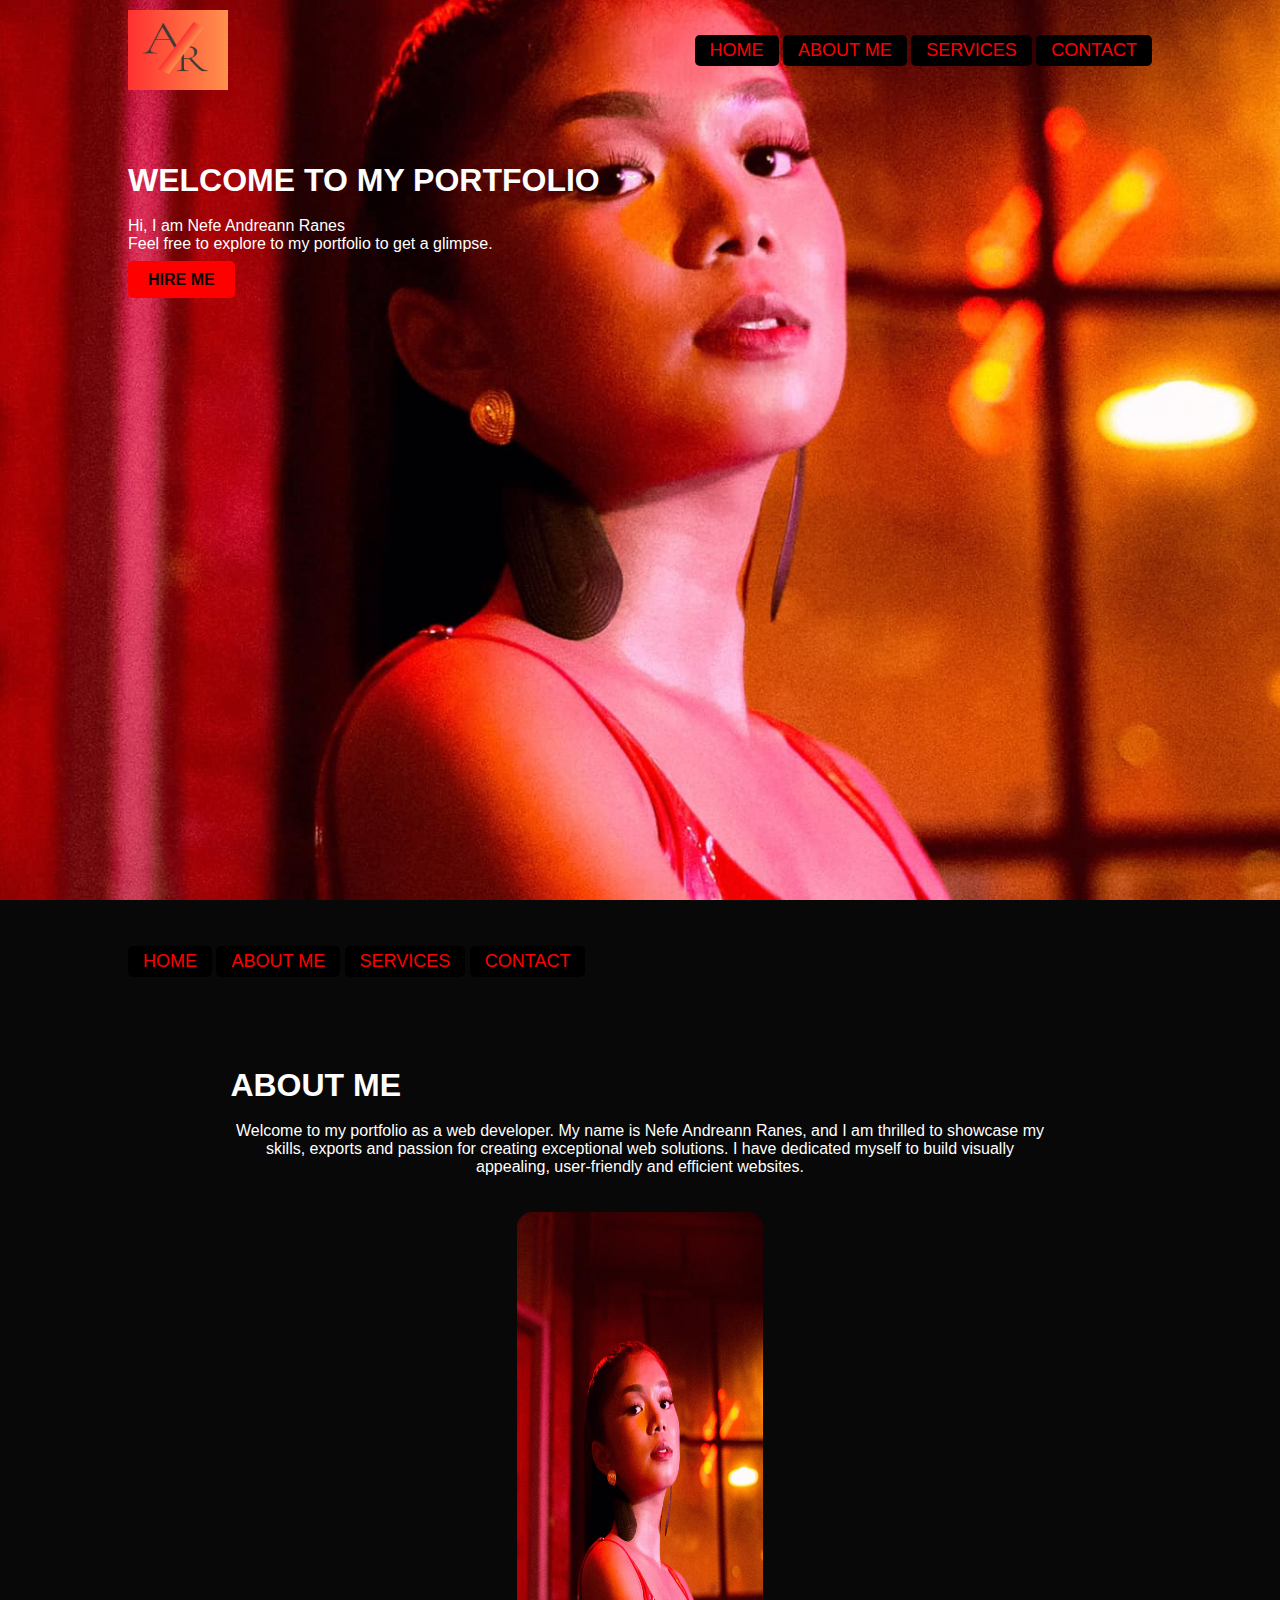
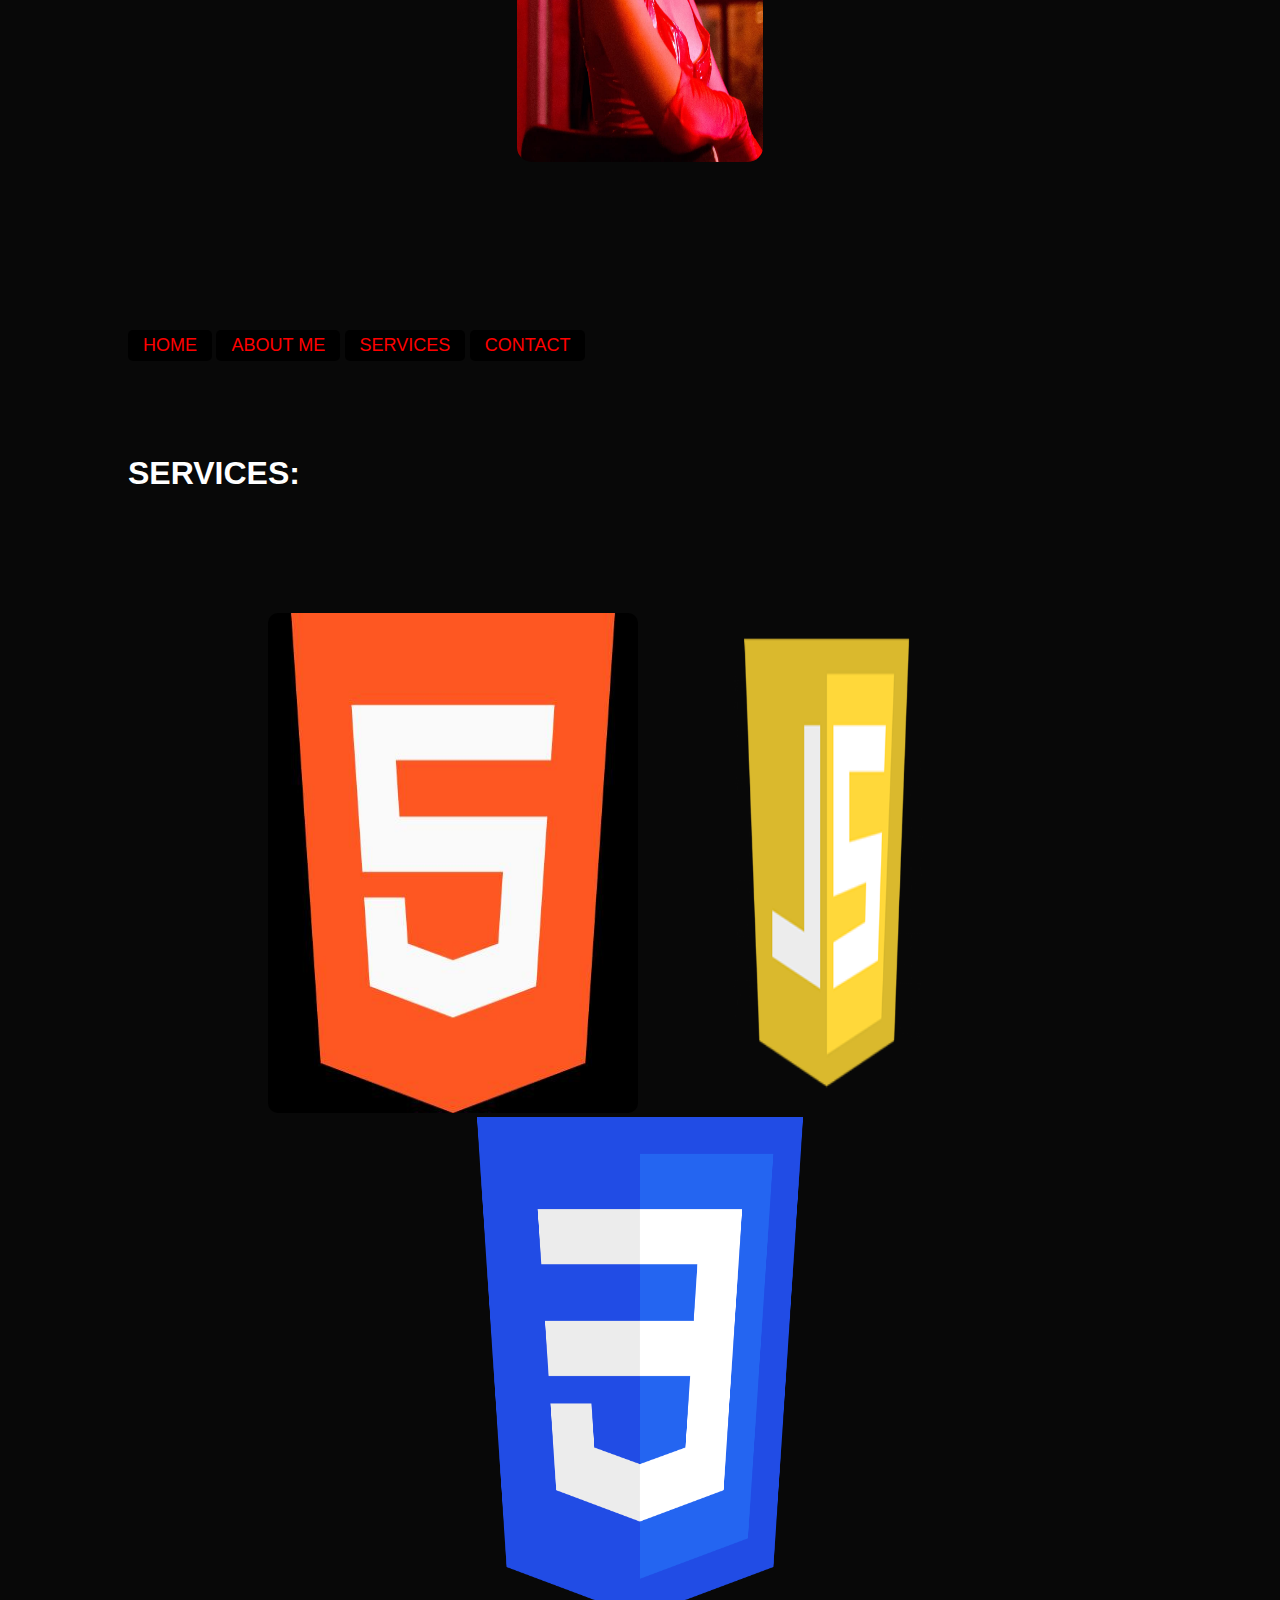
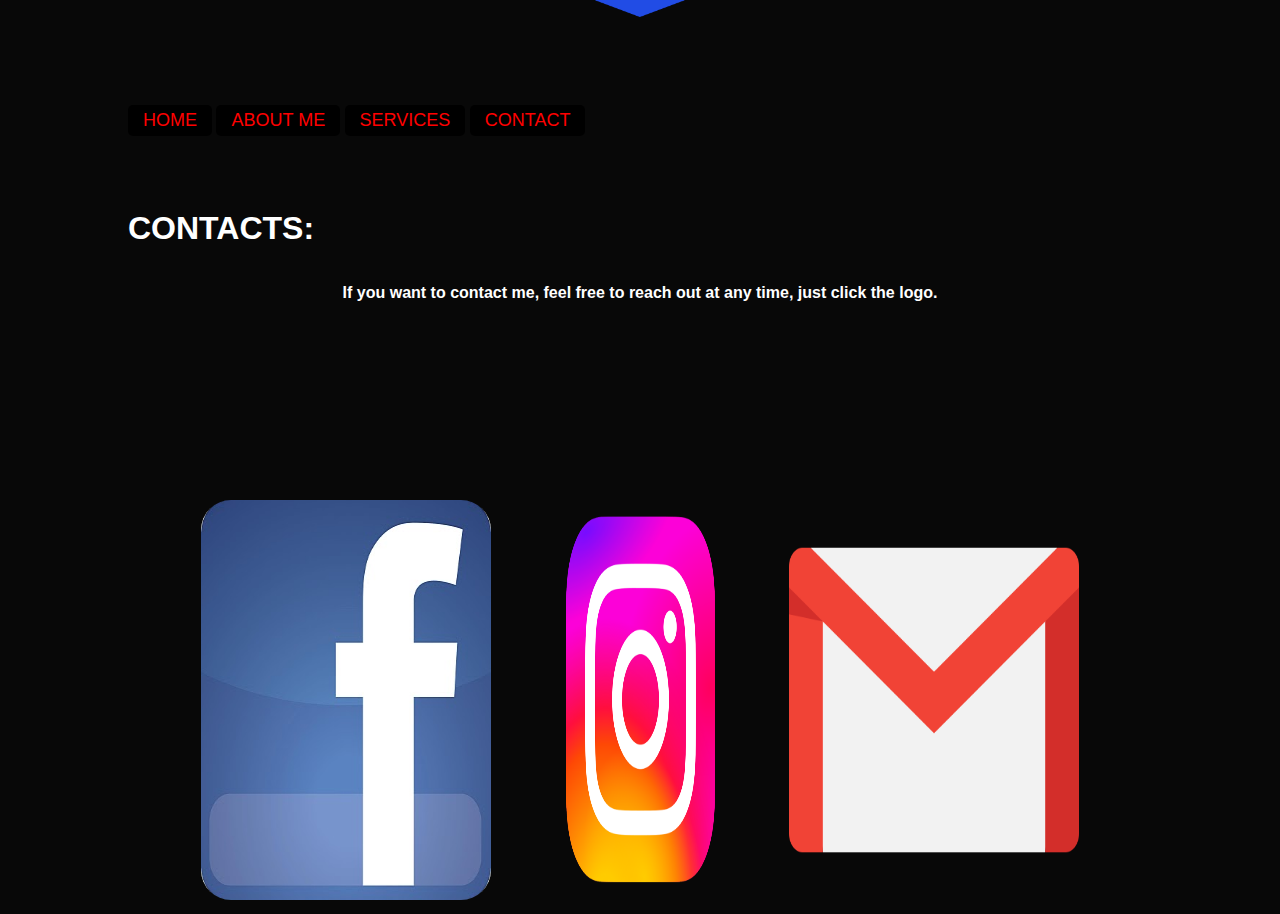
<file: index.html>
<!DOCTYPE html>
<html lang="en">
<head>
	<meta charset="UTF-8">
	<meta name="viewport" content="width=device-width, initial-scale=1.0">
	<title>My Portfolio</title>
	<link rel="stylesheet" type="text/css" href="style.css">
</head>
<body>
<section class="HOME" id="section1">
<div id="header">
     <div class="container">
         <nav>
          <img src="images/an.jpg" class="logo" width="80" height="80">
         <ul>
       <li><a href="#section1">HOME</a></li>
       <li><a href="#section2">ABOUT ME</a></li>
       <li><a href="#section3">SERVICES</a></li>
       <li><a href="#section4">CONTACT</a></li>
       </ul>
    </nav>
    <div class="header">
          <br><br><br><br><h1>WELCOME TO MY PORTFOLIO</h1>
          <br><p>Hi, I am <span>Nefe Andreann Ranes</span><br>Feel free to explore to my portfolio to get a glimpse.
          </p>
    </div>
    <div class="detel">
    <br><a href="#">HIRE ME</a>
    </div>
    </div>
</div>
</div>
</section>
<!------------------about------------------>
<section class="ABOUT"id="section2">
    <div class="container">
        <nav>
  <ul><br><br>
    <li><a href="#section1">HOME</a></li>
    <li><a href="#section2">ABOUT ME</a></li>
    <li><a href="#section3">SERVICES</a></li>
    <li><a href="#section4">CONTACT</a></li>
    </ul>
    </nav>
<div id="about">
  <div class="container">
    <div class="left">
      <h1>ABOUT ME</h1><main style="text-align: center;">
      <h1 class="sub-title"></h1>
      <main style="text-align: center;">
      <p><br>
        Welcome to my portfolio as a web developer. My name is Nefe Andreann Ranes, and I am thrilled to showcase my skills, exports
        and passion for creating exceptional web solutions. I have dedicated myself to build visually appealing, user-friendly and efficient websites.<br>
      <br><br></p></main>
      <div class="about-col-1">
        <img src="images/user.jpg" width="4000" height="550">
      </div>
      <div class="about-col-2">
      </div>
    </section>

    <!------------------service------------------>
 <section class="SERVICES"id="section3">
    <div class="container">
      <div class="left">
      <nav>
        <ul><br><br><br>
  <li><a href="#section1">HOME</a></li>
  <li><a href="#section2">ABOUT ME</a></li>
  <li><a href="#section3">SERVICES</a></li>
  <li><a href="#section4">CONTACT</a></li>
  </ul>
  </nav>
  </div>
  <div id="service">
    <div class="container"></div>
  <div class="left"></div>
  <h1><br><br>SERVICES:<br><br><br><br></h1><main style="text-align: center;">
    <main style="text-align: center;">
  <div class="service-col-1">
    <img src="images/ht.jpg" width="400" height="550">
    <img src="images/js.png"width="400" height="550">
    <img src="images/cs.png"width="400" height="550">
  </div>
  <div class="service-col-2">
  </div>
</section>

<!------------------contacts------------------>
<section class="CONTACTS"id="section4"></section>
<div id="contact-col-1"></div>
  <div class="container">
    <div class="left">
      <nav>
        <ul><br><br><br>
  <li><a href="#section1">HOME</a></li>
  <li><a href="#section2">ABOUT ME</a></li>
  <li><a href="#section3">SERVICES</a></li>
  <li><a href="#section4">CONTACT</a></li>
  </ul>
  </nav>
  </div>
  <h1><br><br>CONTACTS:<br><br></h1><main style="text-align: center;">
    <h1 class="sub-title"></h1>
  <main style="text-align: center;">
  <p>
    <b>If you want to contact me, feel free to reach out at any time, just click the logo.<br><br><br><br><br><br><br><br><br></p></b></main>
  <div class="contact-col-1">
  <br><br><br><a href="https://www.facebook.com/andreann.ranes?mibextid=LQQJ4d"> <img src="images/fb.jpg"></a>
  <a href="https://l.facebook.com/l.php?u=https%3A%2F%2Finstagram.com%2Fann.ranes%3Figshid%3DOGQ5ZDc2ODk2ZA%253D%253D%26fbclid%3DIwAR0uX5m86-CZgkwDJxc8U7H3EazM8mXQrZUA60tSywosdma6QLe4f1takRE&h=AT2DdS4EG5v88LkERKfoAMo_BjI1BFcKLqg1_Y4AUdD-0Y4r5HISb-sYaiULgStIFdQWTLJdK_
  xGotp6Ef0JVl2ncxI-PvF6Ll58ALKVL60jyhINRNi0lLwk1cK4WcnfAw65Og"> <img src="images/insta.png"></a>
  <a href="https://mail.google.com/mail/u/0/#inbox"> <img src="images/gm.png"></a>
</div>
    

</div> 
  </div>
  </div>
</div>
</section>
</body>
</html>
</file>
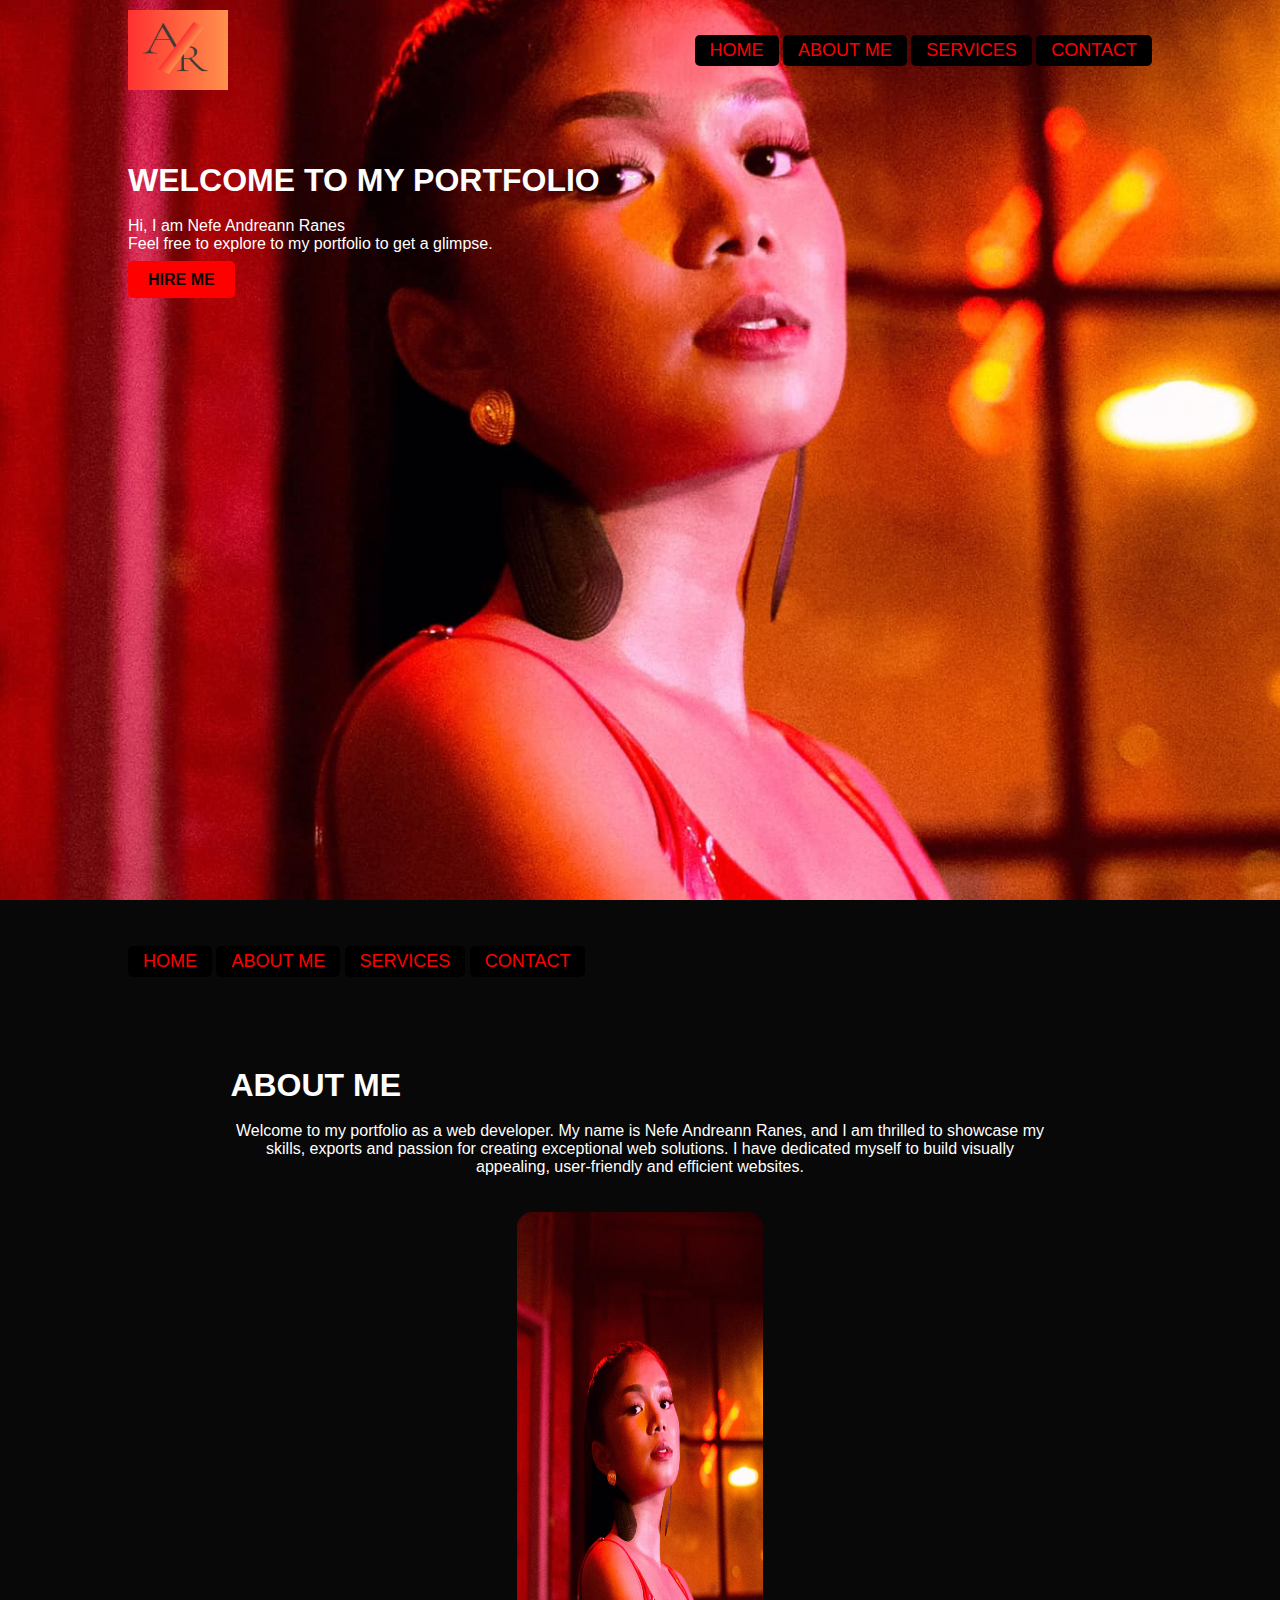
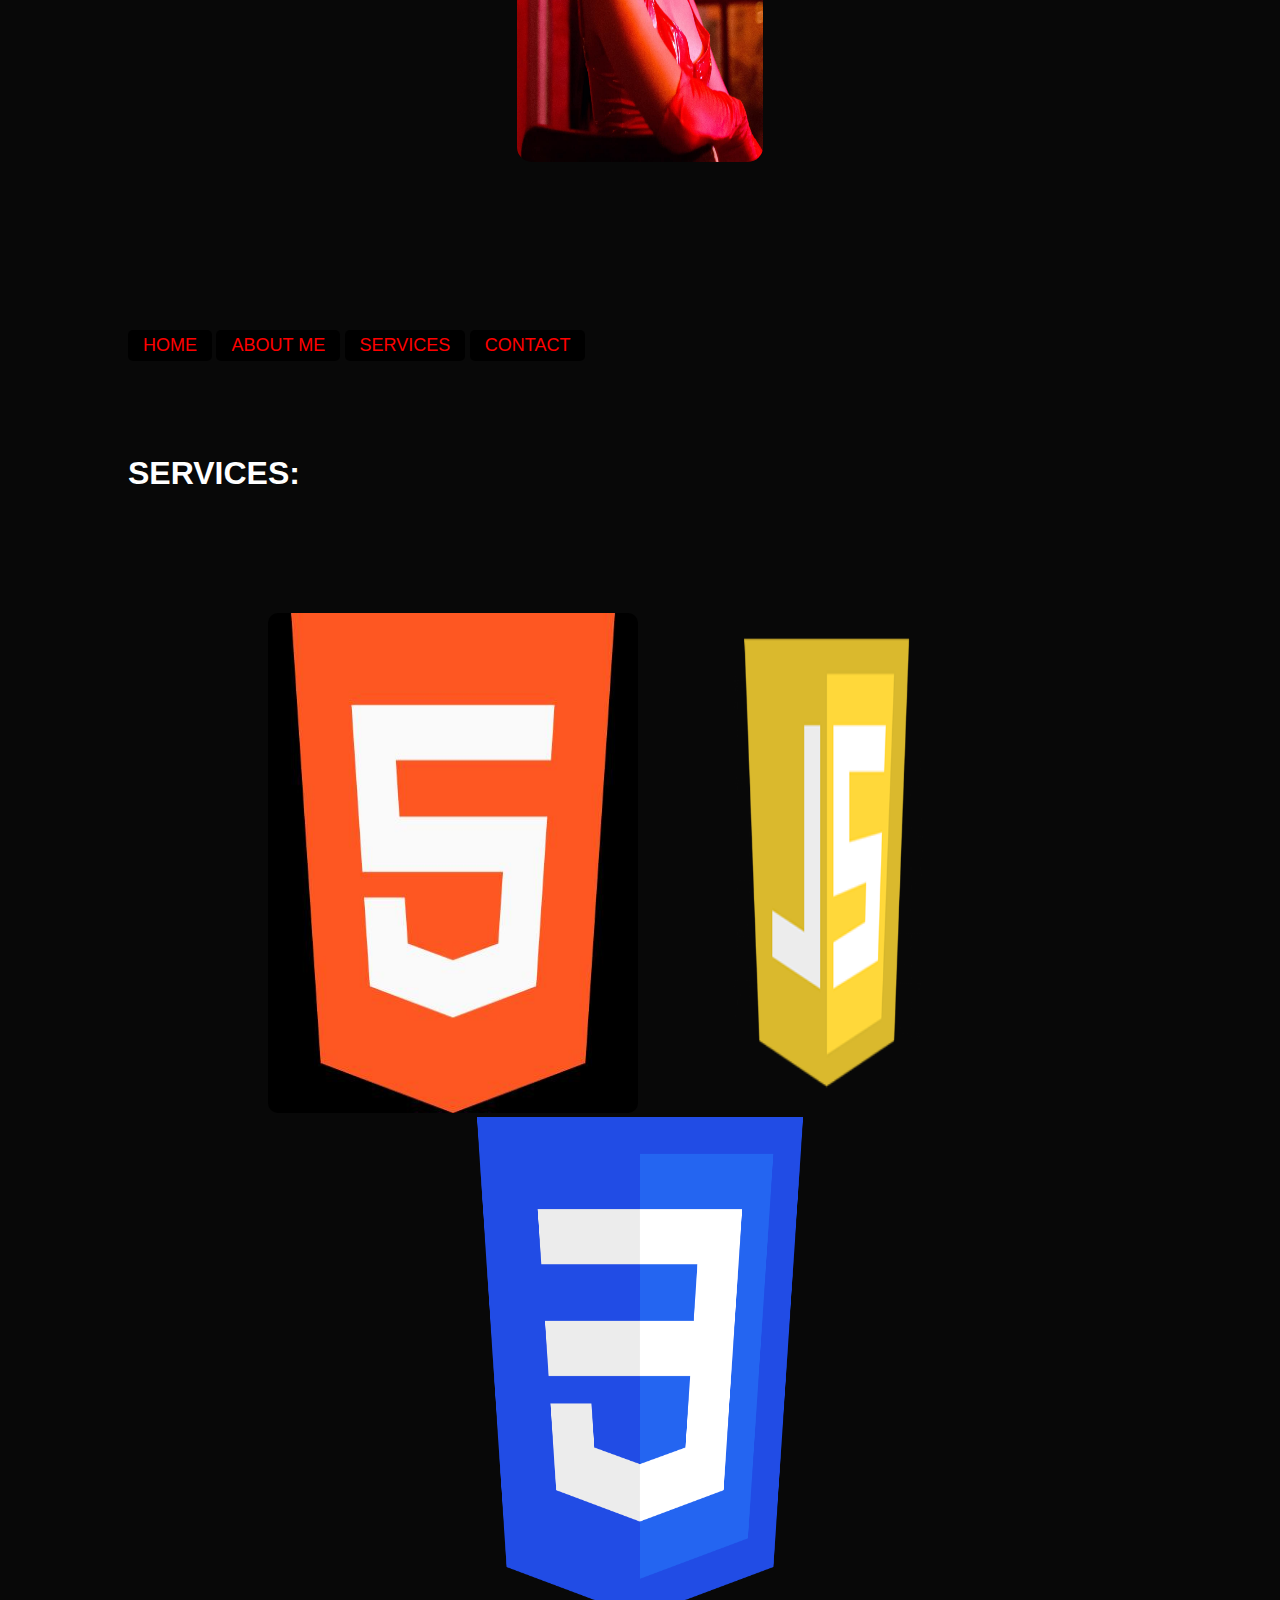
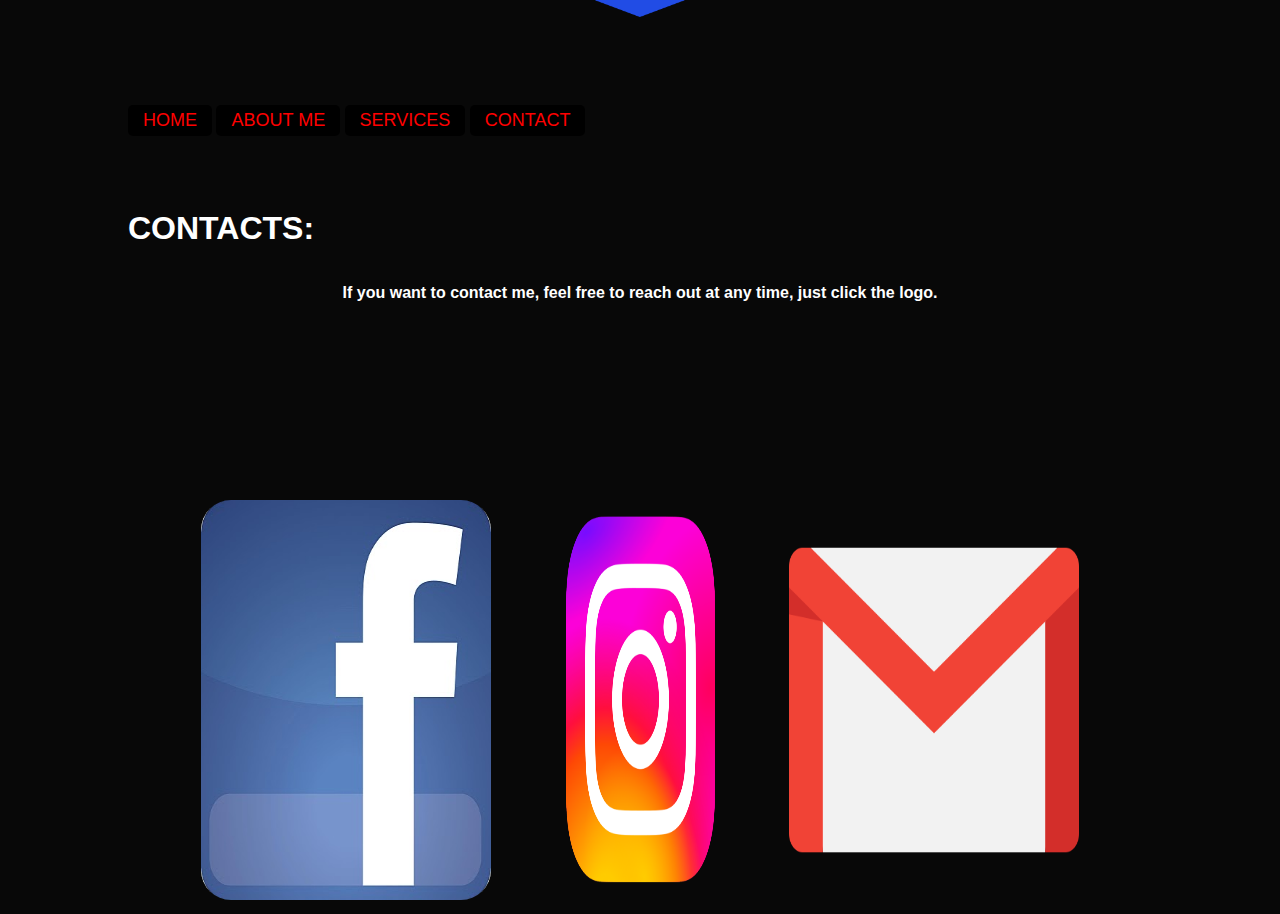
<file: Ranes_Nefe Andreann-Portfolio.html>
<!DOCTYPE html>
<html lang="en">
<head>
	<meta charset="UTF-8">
	<meta name="viewport" content="width=device-width, initial-scale=1.0">
	<title>My Portfolio</title>
	<link rel="stylesheet" type="text/css" href="style.css">
</head>
<body>
<section class="HOME" id="section1">
<div id="header">
     <div class="container">
         <nav>
          <img src="images/an.jpg" class="logo" width="80" height="80">
         <ul>
       <li><a href="#section1">HOME</a></li>
       <li><a href="#section2">ABOUT ME</a></li>
       <li><a href="#section3">SERVICES</a></li>
       <li><a href="#section4">CONTACT</a></li>
       </ul>
    </nav>
    <div class="header">
          <br><br><br><br><h1>WELCOME TO MY PORTFOLIO</h1>
          <br><p>Hi, I am <span>Nefe Andreann Ranes</span><br>Feel free to explore to my portfolio to get a glimpse.
          </p>
    </div>
    <div class="detel">
    <br><a href="#">HIRE ME</a>
    </div>
    </div>
</div>
</div>
</section>
<!------------------about------------------>
<section class="ABOUT"id="section2">
    <div class="container">
        <nav>
  <ul><br><br>
    <li><a href="#section1">HOME</a></li>
    <li><a href="#section2">ABOUT ME</a></li>
    <li><a href="#section3">SERVICES</a></li>
    <li><a href="#section4">CONTACT</a></li>
    </ul>
    </nav>
<div id="about">
  <div class="container">
    <div class="left">
      <h1>ABOUT ME</h1><main style="text-align: center;">
      <h1 class="sub-title"></h1>
      <main style="text-align: center;">
      <p><br>
        Welcome to my portfolio as a web developer. My name is Nefe Andreann Ranes, and I am thrilled to showcase my skills, exports
        and passion for creating exceptional web solutions. I have dedicated myself to build visually appealing, user-friendly and efficient websites.<br>
      <br><br></p></main>
      <div class="about-col-1">
        <img src="images/user.jpg" width="4000" height="550">
      </div>
      <div class="about-col-2">
      </div>
    </section>

    <!------------------service------------------>
 <section class="SERVICES"id="section3">
    <div class="container">
      <div class="left">
      <nav>
        <ul><br><br><br>
  <li><a href="#section1">HOME</a></li>
  <li><a href="#section2">ABOUT ME</a></li>
  <li><a href="#section3">SERVICES</a></li>
  <li><a href="#section4">CONTACT</a></li>
  </ul>
  </nav>
  </div>
  <div id="service">
    <div class="container"></div>
  <div class="left"></div>
  <h1><br><br>SERVICES:<br><br><br><br></h1><main style="text-align: center;">
    <main style="text-align: center;">
  <div class="service-col-1">
    <img src="images/ht.jpg" width="400" height="550">
    <img src="images/js.png"width="400" height="550">
    <img src="images/cs.png"width="400" height="550">
  </div>
  <div class="service-col-2">
  </div>
</section>

<!------------------contacts------------------>
<section class="CONTACTS"id="section4"></section>
<div id="contact-col-1"></div>
  <div class="container">
    <div class="left">
      <nav>
        <ul><br><br><br>
  <li><a href="#section1">HOME</a></li>
  <li><a href="#section2">ABOUT ME</a></li>
  <li><a href="#section3">SERVICES</a></li>
  <li><a href="#section4">CONTACT</a></li>
  </ul>
  </nav>
  </div>
  <h1><br><br>CONTACTS:<br><br></h1><main style="text-align: center;">
    <h1 class="sub-title"></h1>
  <main style="text-align: center;">
  <p>
    <b>If you want to contact me, feel free to reach out at any time, just click the logo.<br><br><br><br><br><br><br><br><br></p></b></main>
  <div class="contact-col-1">
  <br><br><br><a href="https://www.facebook.com/andreann.ranes?mibextid=LQQJ4d"> <img src="images/fb.jpg"></a>
  <a href="https://l.facebook.com/l.php?u=https%3A%2F%2Finstagram.com%2Fann.ranes%3Figshid%3DOGQ5ZDc2ODk2ZA%253D%253D%26fbclid%3DIwAR0uX5m86-CZgkwDJxc8U7H3EazM8mXQrZUA60tSywosdma6QLe4f1takRE&h=AT2DdS4EG5v88LkERKfoAMo_BjI1BFcKLqg1_Y4AUdD-0Y4r5HISb-sYaiULgStIFdQWTLJdK_
  xGotp6Ef0JVl2ncxI-PvF6Ll58ALKVL60jyhINRNi0lLwk1cK4WcnfAw65Og"> <img src="images/insta.png"></a>
  <a href="https://mail.google.com/mail/u/0/#inbox"> <img src="images/gm.png"></a>
</div>
    

</div> 
  </div>
  </div>
</div>
</section>
</body>
</html>
</file>
<file: style.css>
*{
margin: 0;
padding: 0;
font-family: sans-serif;
}

body{
    background: #080808;
    color: #fff;
    justify-content:center;
    align-items: column;
    flex-direction: column;
}
#header{
  width: 100%;
  height: 100vh;
  background-image: url(images/user.jpg);
  background-size: cover;
  background-position: center;
}
.container{
  padding: 10px 10%;
}


 nav{
display: flex;
align-items: center;
justify-content: space-between;
flex-wrap: wrap;
 }

.logo{
  width: 100px;
}
nav li{
  display: inline-block;
  list-style: none;
  margin: 20 10px;
  font-weight: lighter;
  background-color: black;
  color: red;
  padding: 5px 15px;
  border-radius: 5px;
}
nav li a{
  color:red;
  text-decoration: none;
  font-size: 18px;
}
.header-text h1{
  font-size: 50px;
  margin-top: 30px;
}
.header-text h1 span{
  color: black;
}
.detel a{
  background-color: red;
  padding: 10px 20px;
  text-decoration: none;
  color: #080808;
  border-radius: 5px;
  font-weight: bold;
}


/*---------------about---------------------*/
#about{
  padding: 80px 0;
  color: #fff;
}
.row{
  display: flex;
  justify-content: space-between;
  flex-wrap: wrap;
}
.about-col-1{
  flex-basis: 35%
}
.about-col-1 img{
  width: 30%;
  border-radius: 15px;
}
.about-col-2{
  flex-basis: 60%;
}
.header-text h1{
  text-align: right;
}
.sub-title{
  font-size: 60px;
  font-weight: 600;
  color:#fff;
  text-align: justify;
  align-content: space-around;
}
nav{
  display: flex;
  align-items: center;
  justify-content: space-between;
  flex-wrap: wrap;
}
nav li{
  display: inline-block;
  list-style: none;
  margin: 20 10px;
  font-weight: lighter;
  background-color: black;
  color: red;
  padding: 5px 15px;
  border-radius: 5px;
}
nav li a{
  color:red;
  text-decoration: none;
  font-size: 18px;
}
body{
  background: #080808;
  color: #fff;
  justify-content:center;
  align-items: column;
  flex-direction: column;
}


/*---------------services---------------------*/
#services{
  padding: 80% 0;
  color: #fff;
}
.row{
  display: flex;
  justify-content: space-between;
  flex-wrap: wrap;
}
.service-col-1{
  flex-basis: 35%
}
.service-col-1 img{
  width: 30%;
  border-radius: 15px;
}
.service-col-1 img{
  width: 370px;
  height: 500px;
  border-radius: 10px;
}
div{margin: 0px 50;}

.service-col-1{
  margin: 500 900px;
  padding: 10px 20px;
  border-radius: 50px;
}


/*---------------contacts---------------------*/
#contacts{
  padding: 80px 0;
  color: #fff;
}
.row{
  display: flex;
  justify-content: space-between;
  flex-wrap: wrap;
}
.contact-col-1{
  flex-basis: 15%
}
.contact-col-1 img{
  width: 290px;
  height: 400px;
  border-radius: 30px;
}
.contact-col-2{
  flex-basis: 60%;
}
</file>
